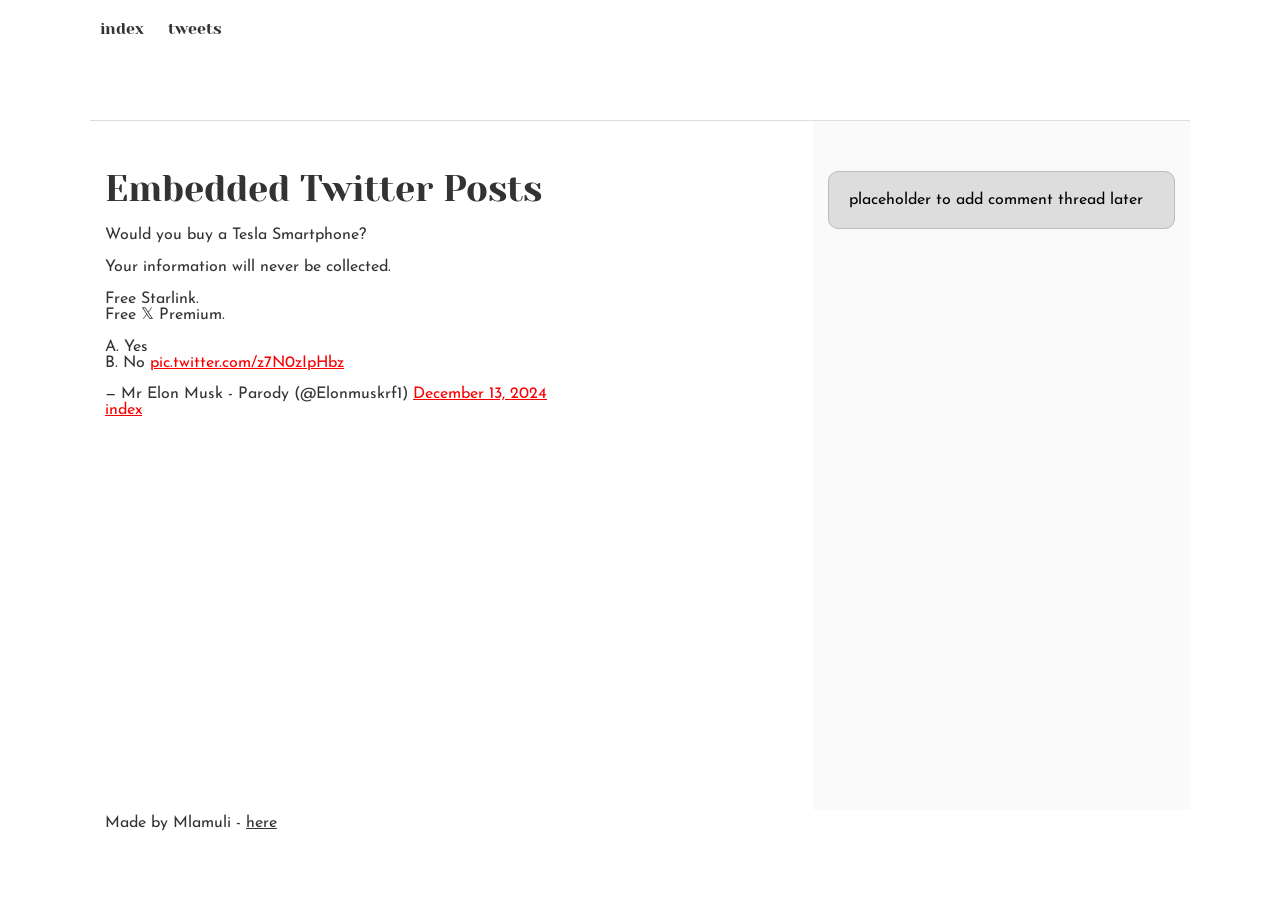
<file: css_basic/tweets.html>
<!DOCTYPE html>
<html lang="en">
    <head>
        <meta charset="UTF-8">
        <meta name="viewport" content="width=device-width, initial-scale=1.0"/>
        <title>My Tweets</title>
        <link href="base.css" rel="stylesheet">
        <link href="styles.css" rel="stylesheet">
    </head>
    <body>
        <header>
            <nav>
                <ul>
                    <li><a href="index.html">index</a></li>
                    <li><a href="tweets.html">tweets</a></li>
                </ul>
            </nav>
        </header>
        <main>
            <article>
                <h1>Embedded Twitter Posts</h1>
                <blockquote class="twitter-tweet">
                    <p lang="en" dir="ltr">Would you buy a Tesla Smartphone?<br><br>Your information will never be collected.<br><br>Free Starlink. <br>Free 𝕏 Premium. <br><br>A. Yes <br>B. No 
                         <a href="https://t.co/z7N0zIpHbz">pic.twitter.com/z7N0zIpHbz</a>
                        </p>
                    &mdash; Mr Elon Musk - Parody (@Elonmuskrf1)
                     <a href="https://twitter.com/Elonmuskrf1/status/1867671936660058488?ref_src=twsrc%5Etfw">December 13, 2024</a>
                     </blockquote> 
                    <script async src="https://platform.twitter.com/widgets.js" charset="utf-8"></script>
                    <p><a href="index.html">index</a></p>

            </article>
            <aside>
                <p>placeholder to add comment thread later</p>
            </aside>
        </main>
        <footer>
            <p>Made by Mlamuli - <a href="https://i.ibb.co/gTDZZT8/ALX-Logo-07.png" target="_blank">here</a>
            </p>
         </footer>
     </body>
</html>
</file>
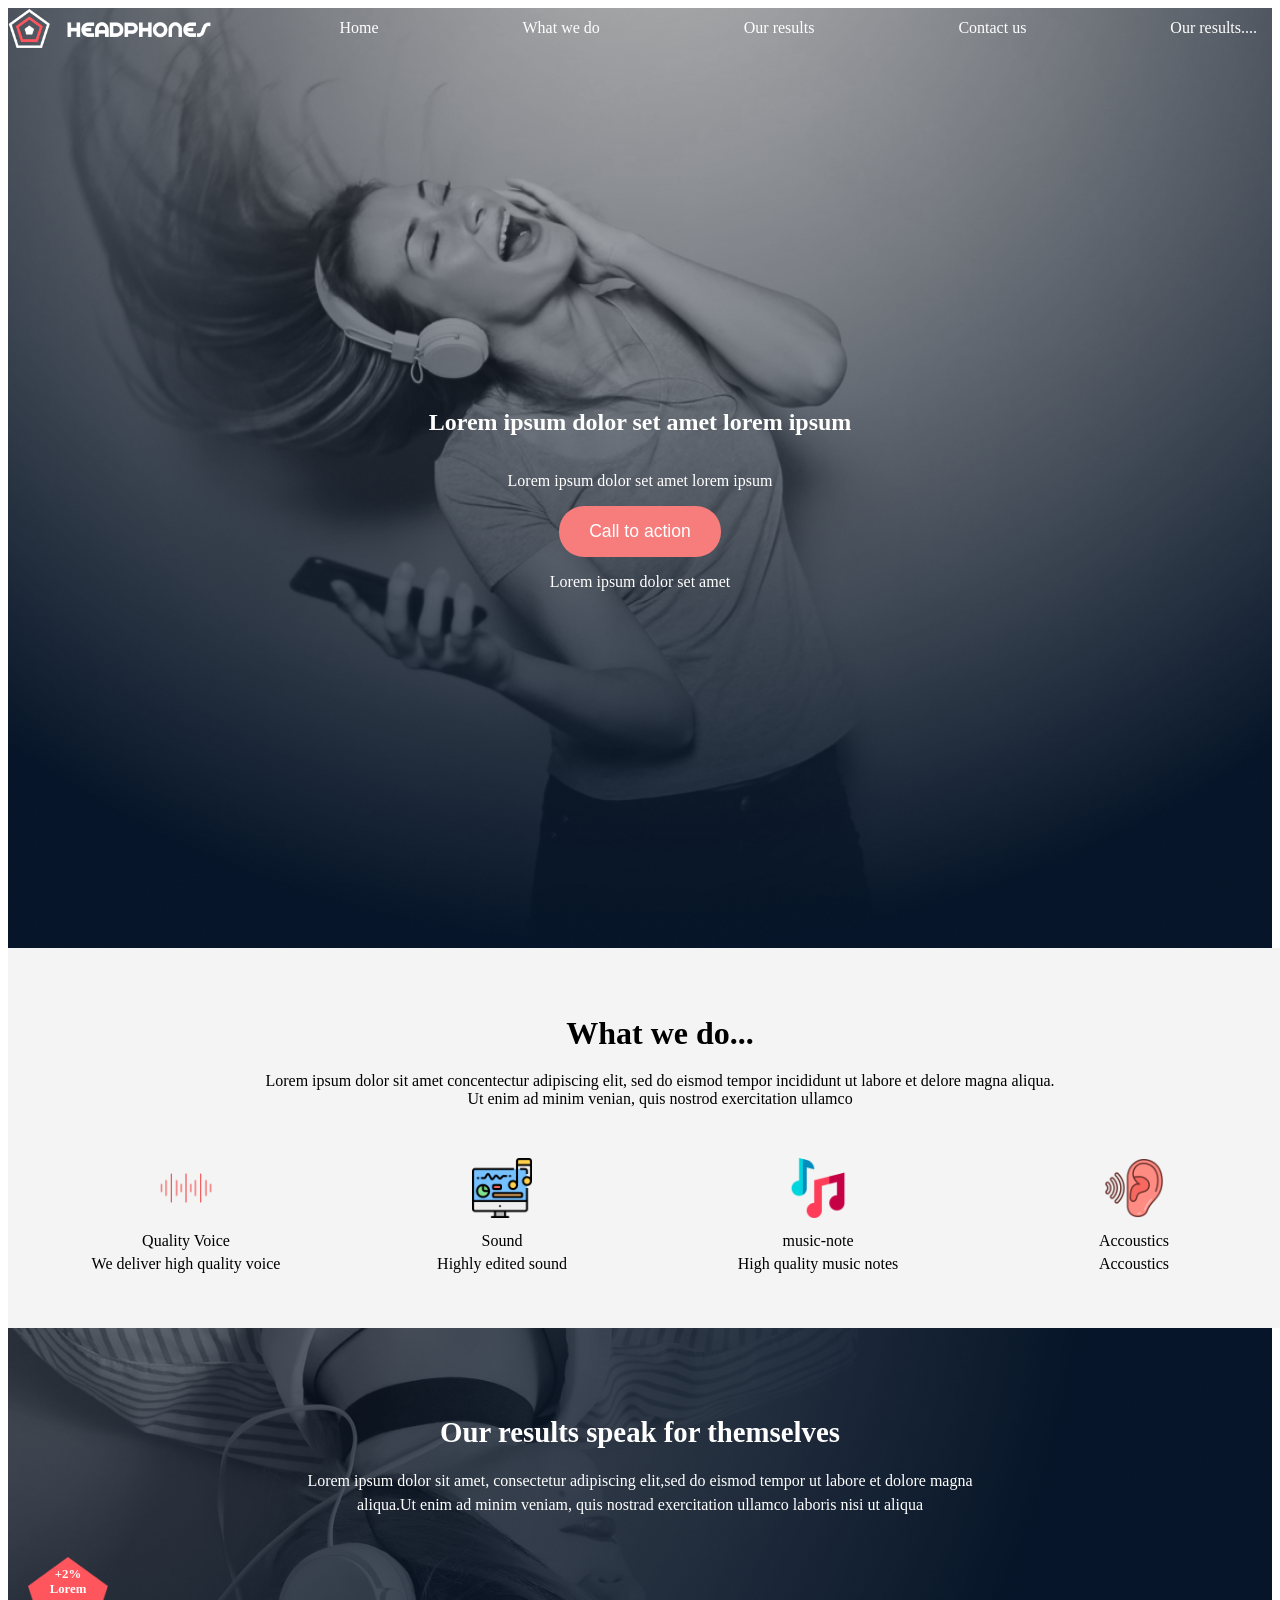
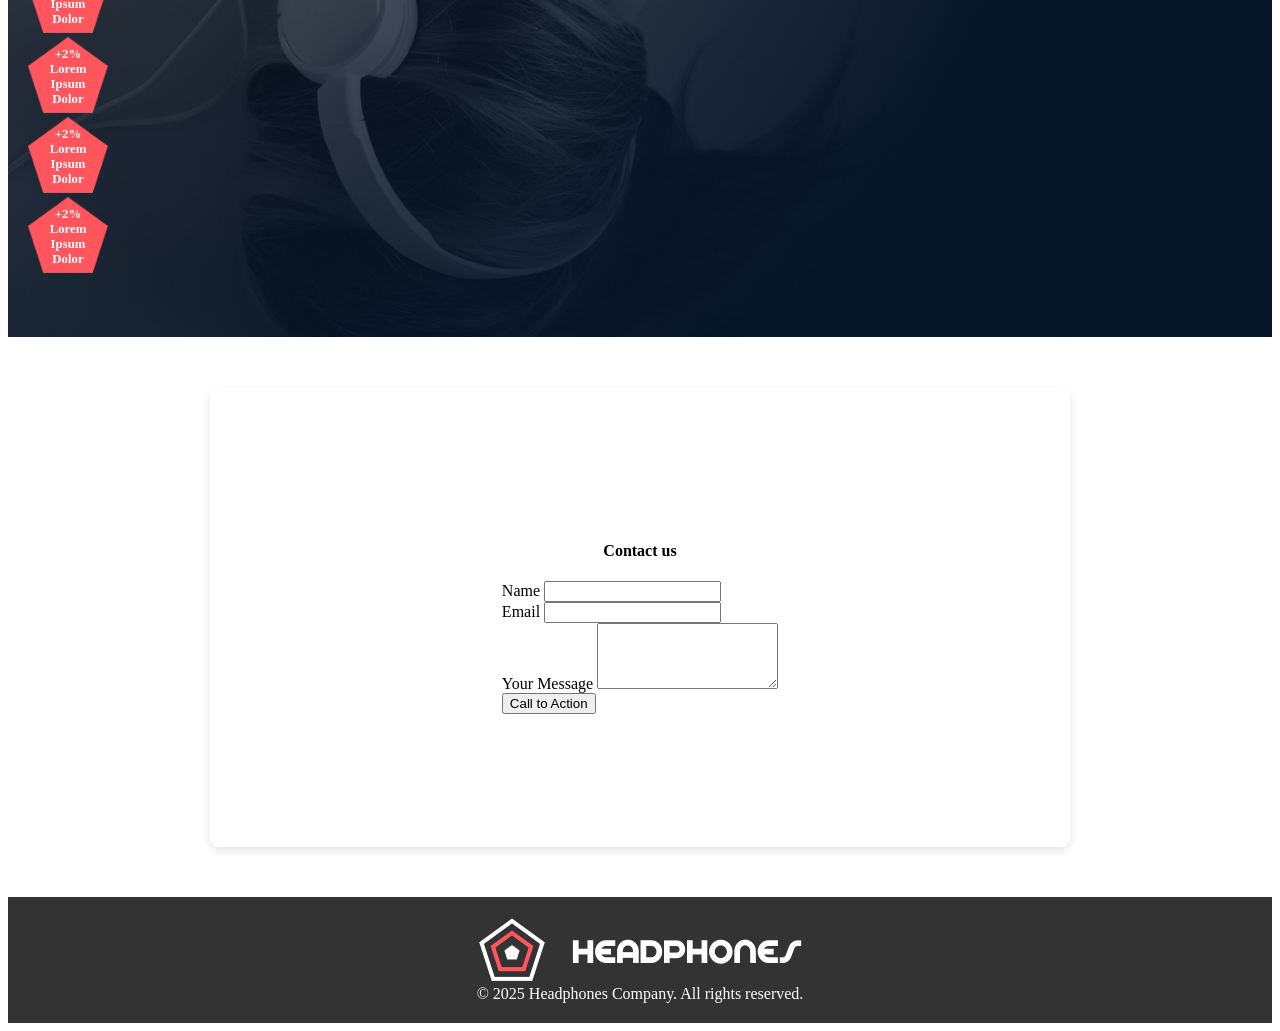
<file: headphones/0-index.html>
<!DOCTYPE html>
<html lang="en">
    <head>
    <meta charset="UTF-8">
    <meta name="viewport" content="width=device-width, initial-scale=1.0">
    <title>Headphones Company</title>
    <link rel="stylesheet" href="0-styles.css">
    </head>

    <body>
        <main class="content-center">
         <div class="header-nav">
        <header>
            <nav>
                <img src="./images/logo_headphones.png" alt="Logo of company">
                <a href="0-index.html">Home</a>
                <a href="1-index.html">What we do</a>
                <a href="2-index.html">Our results</a>
                <a href="3-index.html">Contact us</a>
                <a href="6-index.html">Our results....</a>
            </nav>
        </header>
        </div>
         <section class="first-section">
            <h1>Lorem ipsum dolor set amet lorem ipsum</h1>

            <p>Lorem ipsum dolor set amet lorem ipsum</p>
            
            <button>Call to action</button>

            <p>Lorem ipsum dolor set amet</p>
         </section>
        </main>
        <section class="what-we-do">
            <h2>What we do...</h2>
            <p>Lorem ipsum dolor sit amet concentectur adipiscing elit, sed do eismod tempor incididunt ut
                labore et delore magna aliqua. Ut enim ad minim venian, quis nostrod exercitation ullamco
             </p>

             <div class="icons-container">
                <div class="icon-item">
                    <img src="./images/voice.png" alt="Voice icon">
                    <p>Quality Voice</p>
                    <p>We deliver high quality voice</p>
                </div>
                <div class="icon-item">
                    <img src="./images/sound-editing.png">
                    <p>Sound</p>
                    <p>Highly edited sound</p>
                </div>
                <div class="icon-item">
                    <img src="./images/music-note.png">
                    <p>music-note</p>
                    <p>High quality music notes</p>
                </div>
                <div class="icon-item">
                    <img src="./images/acoustics.png">
                    <p>Accoustics</p>
                    <p>Accoustics</p>
                </div>
             </div>
            </section>

            <section class="our-results">
                <h3>Our results speak for themselves</h3>
                <p> Lorem ipsum dolor sit amet, consectetur adipiscing elit,sed do eismod tempor ut
                    labore et dolore magna aliqua.Ut enim ad minim veniam, quis nostrad exercitation ullamco
                    laboris nisi ut aliqua
                </p>

                <div class="pentagon">
                    <img src="./images/pentagone.png" alt="pentagone">
                    <span class="text-overlay">+2% Lorem Ipsum Dolor</span>
                </div>
                <div class="pentagon">
                    <img src="./images/pentagone.png" alt="pentagone">
                    <span class="text-overlay">+2% Lorem Ipsum Dolor</span>
                </div>
                <div class="pentagon">
                    <img src="./images/pentagone.png" alt="pentagone">
                    <span class="text-overlay">+2% Lorem Ipsum Dolor</span>
                </div>
                <div class="pentagon">
                    <img src="./images/pentagone.png" alt="pentagone">
                    <span class="text-overlay">+2% Lorem Ipsum Dolor</span>
                </div>
               </section>
               <section class="contact-us">
                <h4>Contact us</h4>

                <form action="submit_form.php" method="post">
                <div class="form">
                    <label for="name">Name</label>
                    <input type="text" id="name" name="name" required>
                </div>
                <div class="form">
                    <label for="email">Email</label>
                    <input type="email" id="email" name="email" required>
                </div>
                <div class="form">
                    <label for="message">Your Message</label>
                    <textarea id="message" name="message" rows="4" required></textarea>
                </div>
                <button>Call to Action</button>
                </form>
               </section>

               <section class="footer">
                <footer>
                <img src="./images/logo_headphones.png">
                <p>&copy; 2025 Headphones Company. All rights reserved.</p>
                </footer>

               </section>
        </body>


    
</html>
</file>
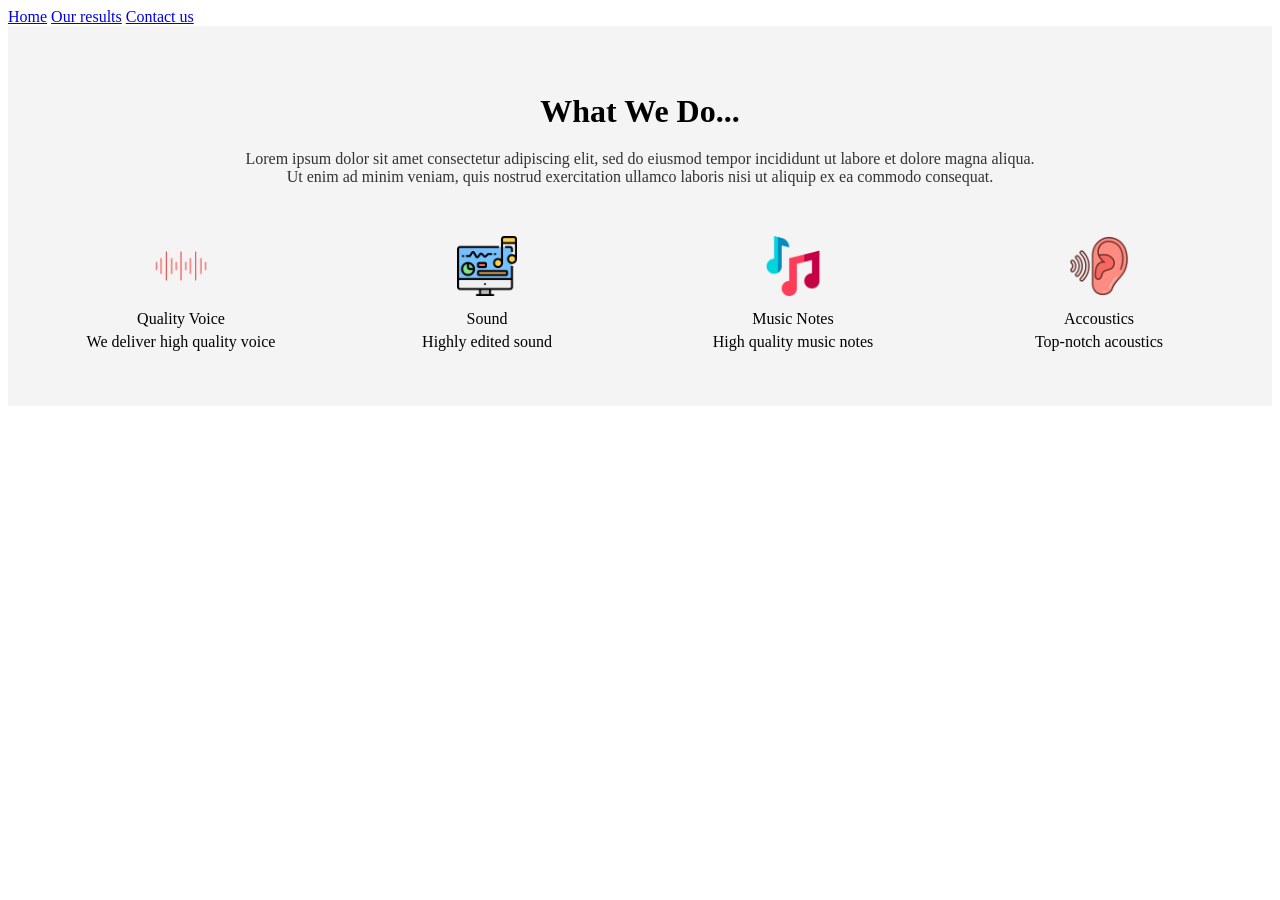
<file: headphones/1-index.html>
<!DOCTYPE html>
<html lang="en">
<head>
    <meta charset="UTF-8">
    <meta name="viewport" content="width=device-width, initial-scale=1.0">
    <title>What We Do - Headphones Company</title>
    <link rel="stylesheet" href="1-styles.css">
</head>
<body>
    <nav>
        <a href="0-index.html">Home</a>
        <a href="2-index.html">Our results</a>
        <a href="3-index.html">Contact us</a>
    </nav>

    <section class="what-we-do">
        <h2>What We Do...</h2>
        <p>Lorem ipsum dolor sit amet consectetur adipiscing elit, sed do eiusmod tempor incididunt ut labore et dolore magna aliqua. Ut enim ad minim veniam, quis nostrud exercitation ullamco laboris nisi ut aliquip ex ea commodo consequat.</p>

        <div class="icons-container">
            <div class="icon-item">
                <img src="./images/voice.png" alt="Voice icon">
                <p>Quality Voice</p>
                <p>We deliver high quality voice</p>
            </div>
            <div class="icon-item">
                <img src="./images/sound-editing.png" alt="Sound icon">
                <p>Sound</p>
                <p>Highly edited sound</p>
            </div>
            <div class="icon-item">
                <img src="./images/music-note.png" alt="Music icon">
                <p>Music Notes</p>
                <p>High quality music notes</p>
            </div>
            <div class="icon-item">
                <img src="./images/acoustics.png" alt="Accoustics icon">
                <p>Accoustics</p>
                <p>Top-notch acoustics</p>
            </div>
        </div>
    </section>

</body>
</html>
</file>
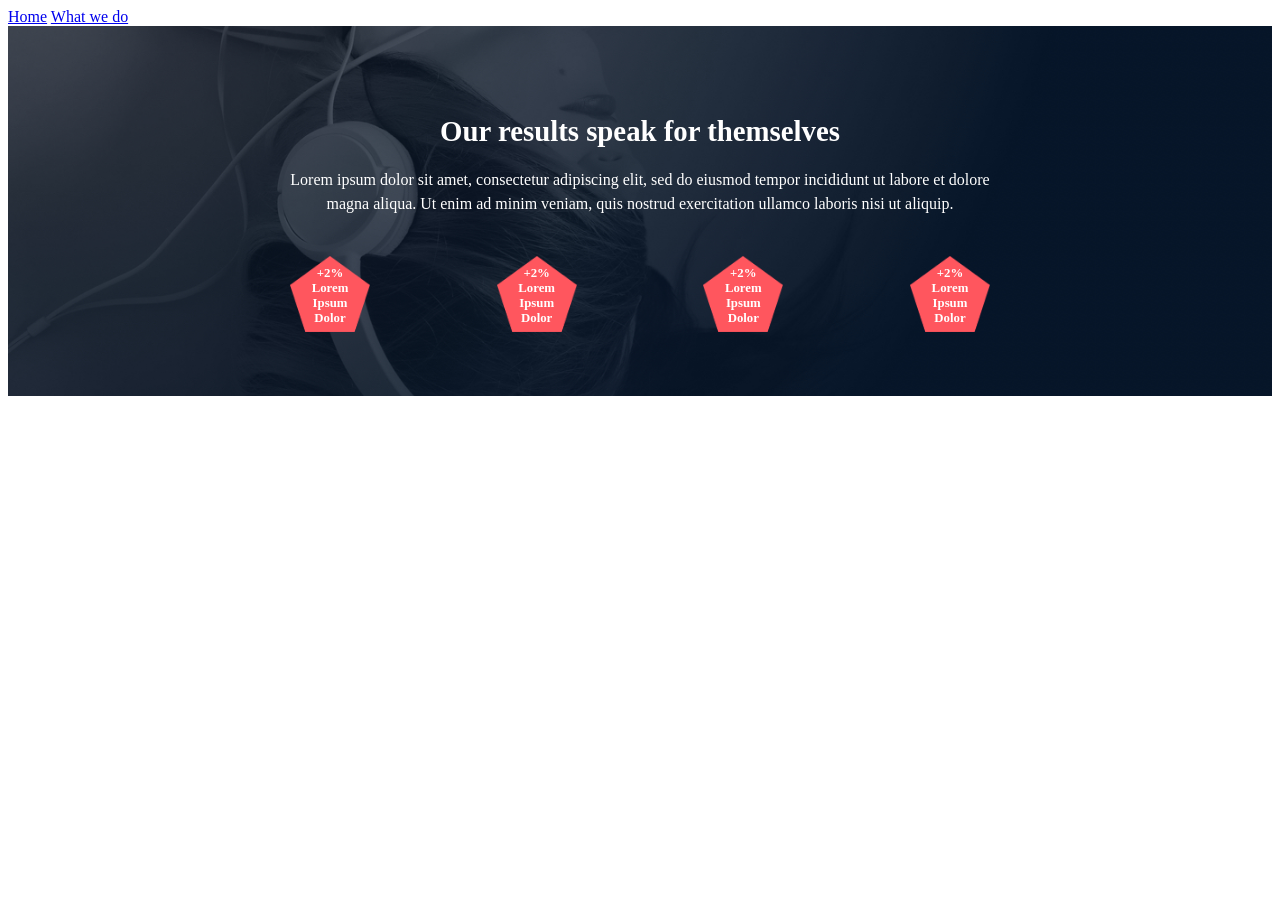
<file: headphones/2-index.html>
<!DOCTYPE html>
<html lang="en">
<head>
    <meta charset="UTF-8">
    <meta name="viewport" content="width=device-width, initial-scale=1.0">
    <title>Our Results Section</title>
    <link rel="stylesheet" href="2-styles.css">
</head>
<body>
    <nav>
        <a href="0-index.html">Home</a>
        <a href="1-index.html">What we do</a>
    </nav>
    <section class="our-results">
        <h3>Our results speak for themselves</h3>
        <p>
            Lorem ipsum dolor sit amet, consectetur adipiscing elit, sed do eiusmod tempor incididunt ut labore et dolore magna aliqua. Ut enim ad minim veniam, quis nostrud exercitation ullamco laboris nisi ut aliquip.
        </p>
        <div class="pentagons-container">
            <div class="pentagon">
                <img src="./images/pentagone.png" alt="Pentagon">
                <span class="text-overlay">+2% Lorem Ipsum Dolor</span>
            </div>
            <div class="pentagon">
                <img src="./images/pentagone.png" alt="Pentagon">
                <span class="text-overlay">+2% Lorem Ipsum Dolor</span>
            </div>
            <div class="pentagon">
                <img src="./images/pentagone.png" alt="Pentagon">
                <span class="text-overlay">+2% Lorem Ipsum Dolor</span>
            </div>
            <div class="pentagon">
                <img src="./images/pentagone.png" alt="Pentagon">
                <span class="text-overlay">+2% Lorem Ipsum Dolor</span>
            </div>
        </div>
    </section>
</body>
</html>
</file>
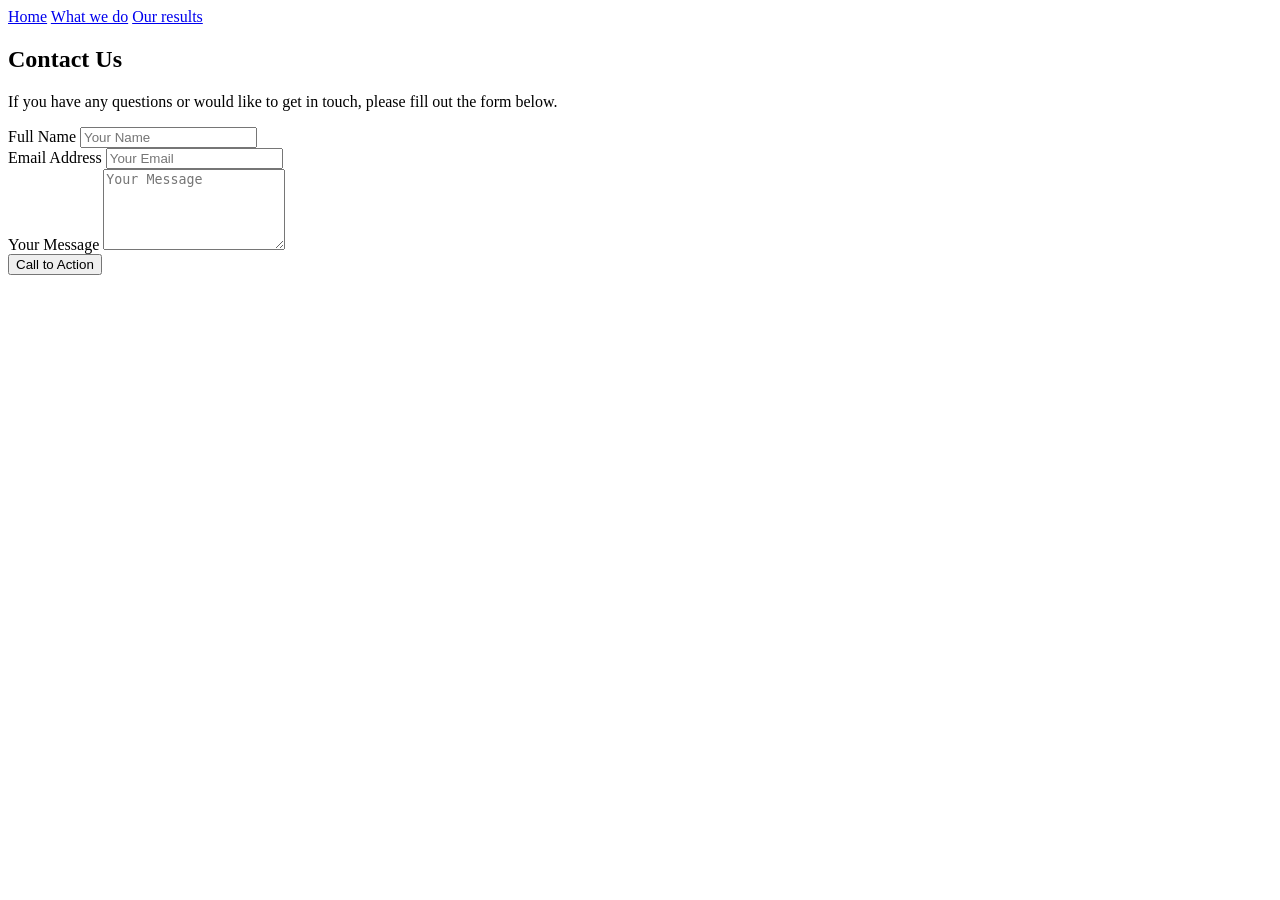
<file: headphones/3-index.html>
<!DOCTYPE html>
<html lang="en">
<head>
    <meta charset="UTF-8">
    <meta name="viewport" content="width=device-width, initial-scale=1.0">
    <title>Contact Us</title>
</head>
<body>
    <nav>
        <a href="0-index.html">Home</a>
        <a href="1-index.html">What we do</a>
        <a href="2-index.html">Our results</a>
    </nav>

    <!-- Contact Us Section -->
    <section class="contact-us">
        <h2>Contact Us</h2>
        <p>If you have any questions or would like to get in touch, please fill out the form below.</p>

        <!-- Contact Form -->
        <form action="#" method="POST">
            <!-- Name Input -->
            <div class="form-group">
                <label for="name">Full Name</label>
                <input type="text" id="name" name="name" required placeholder="Your Name">
            </div>

            <!-- Email Input -->
            <div class="form-group">
                <label for="email">Email Address</label>
                <input type="email" id="email" name="email" required placeholder="Your Email">
            </div>

            <!-- Message Textarea -->
            <div class="form-group">
                <label for="message">Your Message</label>
                <textarea id="message" name="message" required placeholder="Your Message" rows="5"></textarea>
            </div>

            <!-- Submit Button -->
            <button type="submit" class="cta-button">Call to Action</button>
        </form>
    </section>
    

</body>
</html>
</file>
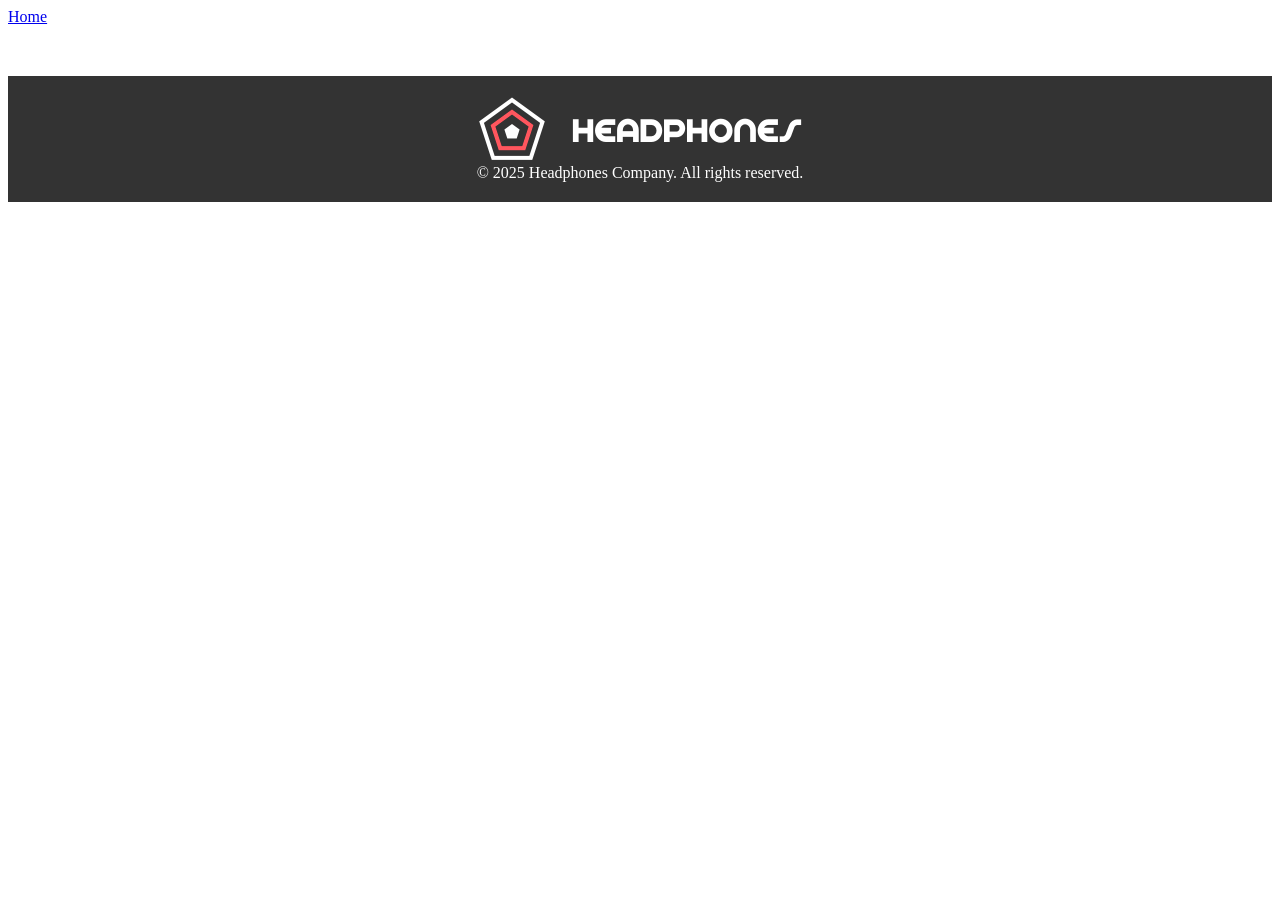
<file: headphones/4-index.html>
<!DOCTYPE html>
<html lang="en">
    <head>
        <meta charset="UTF-8">
        <meta name="viewport" content="width=device-width, initial-scale=1.0">
        <title>Headphones Company</title>
        <link rel="stylesheet" href="4-styles.css"
    </head>
    <body>
        <nav>
            <a href="0-index.html">Home</a>
        </nav>
        <!-- Footer Section -->
        <footer class="footer">
            <div class="footer-content">
                <img src="./images/logo_headphones.png" alt="headphones logo">
                <p>&copy; 2025 Headphones Company. All rights reserved.</p>
            </div>
        </footer>
    </body>
</html>
</file>
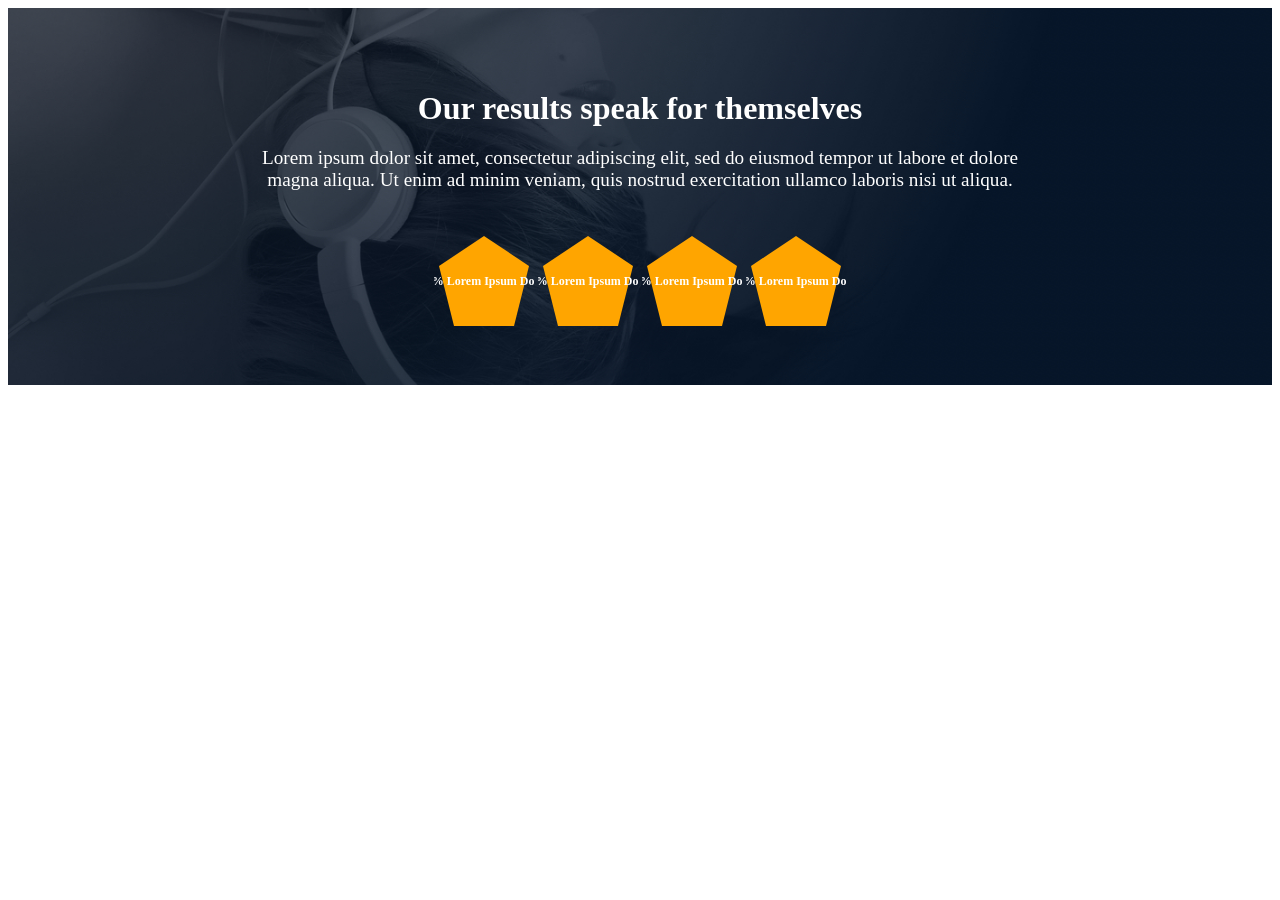
<file: headphones/6-index.html>
<!DOCTYPE html>
<html lang="en">
<head>
    <meta charset="UTF-8">
    <meta name="viewport" content="width=device-width, initial-scale=1.0">
    <title>Headphones Company - Our Results</title>
    <link rel="stylesheet" href="6-styles.css">
</head>
<body>

    <div class="container">
        <section class="our-results">
            <h3>Our results speak for themselves</h3>
            <p> Lorem ipsum dolor sit amet, consectetur adipiscing elit, sed do eiusmod tempor ut
                labore et dolore magna aliqua. Ut enim ad minim veniam, quis nostrud exercitation ullamco
                laboris nisi ut aliqua.
            </p>

            <!-- Pentagon Containers using SVG -->
            <div style="text-align: center;">
                <!-- First Pentagon -->
                <svg xmlns="http://www.w3.org/2000/svg" width="100" height="100" viewBox="0 0 100 100">
                    <polygon points="50,5 95,35 80,95 20,95 5,35" fill="orange"/>
                    <text x="50" y="50" fill="white" font-size="12" font-weight="bold" text-anchor="middle" dy="0.3em">+2% Lorem Ipsum Dolor</text>
                </svg>

                <!-- Second Pentagon -->
                <svg xmlns="http://www.w3.org/2000/svg" width="100" height="100" viewBox="0 0 100 100">
                    <polygon points="50,5 95,35 80,95 20,95 5,35" fill="orange"/>
                    <text x="50" y="50" fill="white" font-size="12" font-weight="bold" text-anchor="middle" dy="0.3em">+2% Lorem Ipsum Dolor</text>
                </svg>

                <!-- Third Pentagon -->
                <svg xmlns="http://www.w3.org/2000/svg" width="100" height="100" viewBox="0 0 100 100">
                    <polygon points="50,5 95,35 80,95 20,95 5,35" fill="orange"/>
                    <text x="50" y="50" fill="white" font-size="12" font-weight="bold" text-anchor="middle" dy="0.3em">+2% Lorem Ipsum Dolor</text>
                </svg>

                <!-- Fourth Pentagon -->
                <svg xmlns="http://www.w3.org/2000/svg" width="100" height="100" viewBox="0 0 100 100">
                    <polygon points="50,5 95,35 80,95 20,95 5,35" fill="orange"/>
                    <text x="50" y="50" fill="white" font-size="12" font-weight="bold" text-anchor="middle" dy="0.3em">+2% Lorem Ipsum Dolor</text>
                </svg>
            </div>
        </section>
    </div>

</body>
</html>
</file>
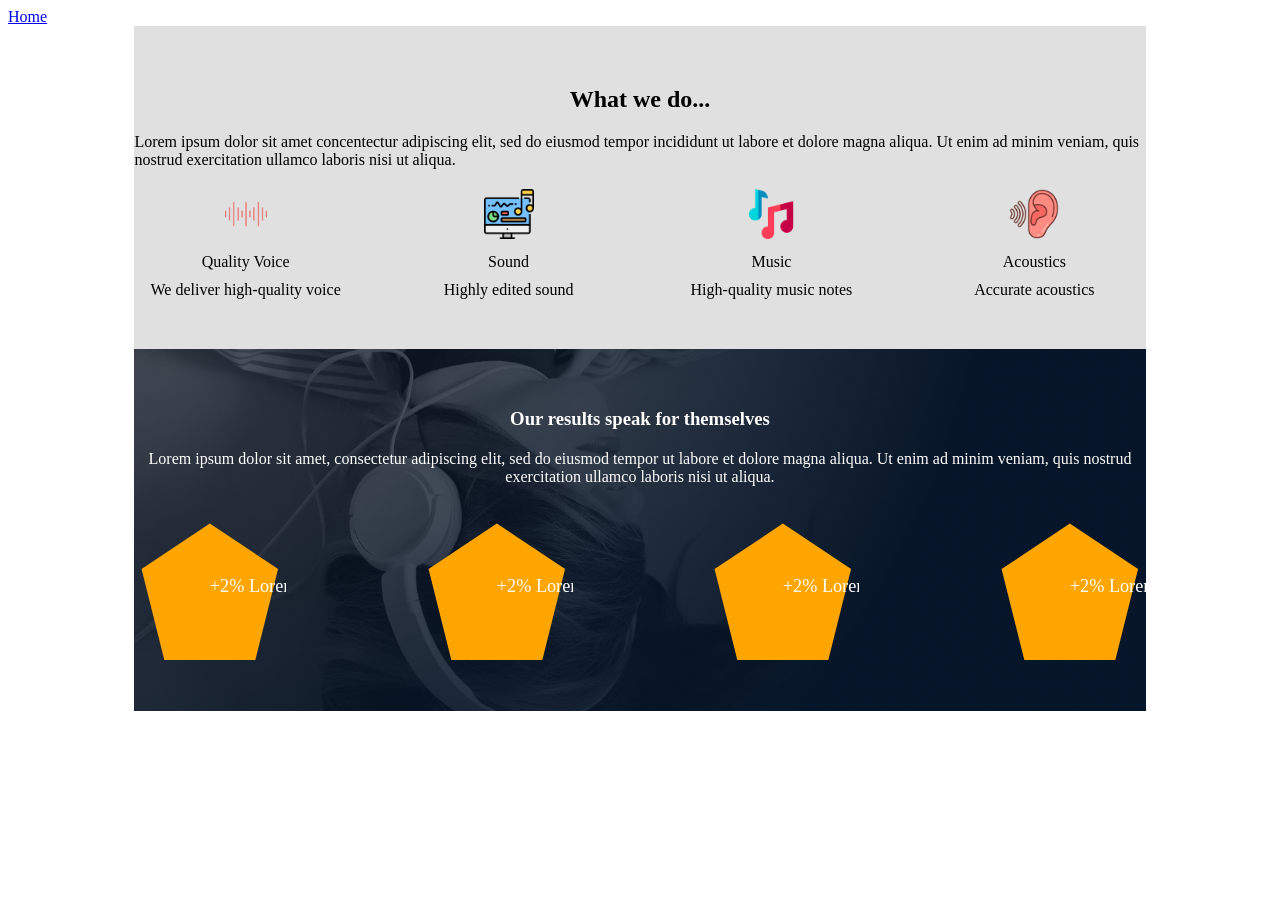
<file: headphones/7-index.html>
<!DOCTYPE html>
<html lang="en">
<head>
    <meta charset="UTF-8">
    <meta name="viewport" content="width=device-width, initial-scale=1.0">
    <title>Headphones Company</title>
    <link rel="stylesheet" href="7-styles.css">
</head>
<body>
    <nav>
        <a href="0-index.html">Home</a>
        
    </nav>

    <!-- What We Do Section -->
    <section class="what-we-do" id="what-we-do">
        <h2>What we do...</h2>
        <p>Lorem ipsum dolor sit amet concentectur adipiscing elit, sed do eiusmod tempor incididunt ut labore et dolore magna aliqua. Ut enim ad minim veniam, quis nostrud exercitation ullamco laboris nisi ut aliqua.</p>
        
        <!-- Icons/Features with Animations -->
        <div class="icons-container">
            <div class="icon-item" id="icon-voice">
                <img src="./images/voice.png" alt="Voice icon">
                <p>Quality Voice</p>
                <p>We deliver high-quality voice</p>
            </div>
            <div class="icon-item" id="icon-sound">
                <img src="./images/sound-editing.png" alt="Sound editing icon">
                <p>Sound</p>
                <p>Highly edited sound</p>
            </div>
            <div class="icon-item" id="icon-music">
                <img src="./images/music-note.png" alt="Music note icon">
                <p>Music</p>
                <p>High-quality music notes</p>
            </div>
            <div class="icon-item" id="icon-acoustics">
                <img src="./images/acoustics.png" alt="Acoustics icon">
                <p>Acoustics</p>
                <p>Accurate acoustics</p>
            </div>
        </div>
    </section>

    <!-- Our Results Section -->
    <section class="our-results" id="our-results">
        <h3>Our results speak for themselves</h3>
        <p>Lorem ipsum dolor sit amet, consectetur adipiscing elit, sed do eiusmod tempor ut labore et dolore magna aliqua. Ut enim ad minim veniam, quis nostrud exercitation ullamco laboris nisi ut aliqua.</p>

        <!-- Pentagon Containers with Animations -->
        <div class="pentagon-container">
            <div class="pentagon" id="pentagon-1">
                <svg xmlns="http://www.w3.org/2000/svg" viewBox="0 0 100 100">
                    <polygon points="50,5 95,35 80,95 20,95 5,35" fill="orange"/>
                    <text x="50" y="50" font-size="12" fill="white">+2% Lorem Ipsum Dolor</text>
                </svg>
            </div>
            <div class="pentagon" id="pentagon-2">
                <svg xmlns="http://www.w3.org/2000/svg" viewBox="0 0 100 100">
                    <polygon points="50,5 95,35 80,95 20,95 5,35" fill="orange"/>
                    <text x="50" y="50" font-size="12" fill="white">+2% Lorem Ipsum Dolor</text>
                </svg>
            </div>
            <div class="pentagon" id="pentagon-3">
                <svg xmlns="http://www.w3.org/2000/svg" viewBox="0 0 100 100">
                    <polygon points="50,5 95,35 80,95 20,95 5,35" fill="orange"/>
                    <text x="50" y="50" font-size="12" fill="white">+2% Lorem Ipsum Dolor</text>
                </svg>
            </div>
            <div class="pentagon" id="pentagon-4">
                <svg xmlns="http://www.w3.org/2000/svg" viewBox="0 0 100 100">
                    <polygon points="50,5 95,35 80,95 20,95 5,35" fill="orange"/>
                    <text x="50" y="50" font-size="12" fill="white">+2% Lorem Ipsum Dolor</text>
                </svg>
            </div>
        </div>
    </section>

</body>
</html>
</file>
<file: css_basic/base.css>
/* Importing webfonts */
/* (If you're learning CSS, you should disregard that) */

@import url(https://fonts.googleapis.com/css?family=Yeseva+One);
@import url(https://fonts.googleapis.com/css?family=Josefin+Sans:400,700,700italic,400italic);


/* CSS reset rules */

html, body {
	height: 100%;
	min-height: 100%;
}
html, body, div, span, applet, object, iframe,
h1, h2, h3, h4, h5, h6, p, blockquote, pre,
a, abbr, acronym, address, big, cite, code,
del, dfn, img, ins, kbd, q, s, samp,
small, strike, sub, sup, tt, var,
b, u, i, center,
dl, dt, dd,
fieldset, form, label, legend,
table, caption, tbody, tfoot, thead, tr, th, td,
article, aside, canvas, details, embed, 
figure, figcaption, footer, header, hgroup, 
menu, nav, output, ruby, section, summary,
time, mark, audio, video {
	margin: 0;
	padding: 0;
	border: 0;
	font-size: 100%;
	font: inherit;
	vertical-align: baseline;
}
/* HTML5 display-role reset for older browsers */
article, aside, details, figcaption, figure, 
footer, header, hgroup, menu, nav, section {
	display: block;
}
body {
	line-height: 1;
}
blockquote, q {
	quotes: none;
}
blockquote:before, blockquote:after,
q:before, q:after {
	content: '';
	content: none;
}
table {
	border-collapse: collapse;
	border-spacing: 0;
}


/* Fonts and colors */

body {
	font-family: 'Josefin Sans', serif;
	color: rgba(0, 0, 0, 0.8);
}
h1, h2, h3, h4, h5, h6, header {
	font-family: 'Yeseva One', sans-serif;
}
article {
}
header {
	border-bottom: 1px solid rgb(221,221,221);
	transition: border-bottom-color 1s ease;
}
header a {
	color: rgba(0, 0, 0, 0.8);
}
aside {
	background: #FAFAFA;
}
aside p {
	border: 1px solid #bbb;
	background: #ddd;
	color: black;
}
footer a {
	color: rgba(0, 0, 0, 0.8);
}
a {
	color: #F80002;
}


/* Positioning and margins */

@media (min-width: 1100px) {
	body {
		width: 1100px;
		margin: 0 auto;
	}
}

article {
	padding: 50px 15px;
}
article > *:first-child {
	margin-top: 0;
}
aside {
	padding: 50px 15px;
}
header .right {
	float: right;
	margin: 0 10px 15px;
}


/* Header */
header {
	padding: 20px 0;
	height: 80px;
}
header ul {
	list-style: none;
	margin: 0;
	padding: 0;
}
header li {
	display: inline;
	vertical-align:middle;
}
header li:first-child {
	margin: 0;
}
header li a {
	margin: 0 10px;
}
header li.logo {
	font-size: 36px;
}
header a {
	text-decoration: none;
}


/* Aside */

aside p {
	border-radius: 10px;
	padding: 20px 20px;
}


/* Footer */

footer {
	padding: 5px 15px;
	height: 80px;
}


/* Text styles and margins */

p {
	margin-bottom: 15px;
}
h1 {
	font-size: 36px;
	margin: 40px 0 20px;
}
h2 {
	font-size: 32px;
	margin: 30px 0 15px;
}
h3 {
	font-size: 28px;
	margin: 25px 0 10px;
}
h4 {
	font-size: 20px;
	font-weight: bold;
	margin: 20px 0 10px;
}
h5 {
	font-size: 18px;
	font-weight: bold;
	margin: 15px 0 10px;
}
h6 {
	font-weight: bold;
	margin: 5px 0;
}

@media (max-width: 800px) {
  body.works_on_smartphone {
  	display: block;
  }
  body.works_on_smartphone main {
  	display: block;
  }
  header .right {
  	float: none;
  }
}
</file>
<file: css_basic/styles.css>
body, main {
    display:flex ;
}
body {
    flex-direction: column;
}
main {
    flex-direction: row;
    flex: auto;
}
article {
    flex: 2;
}
aside{
    flex: 1;
}
article, aside {
    overflow-y: auto;
}
</file>
<file: headphones/0-styles.css>
main.content-center {
    background-image: url('./images/headphones_hero_1.jpg'); 
    background-size: cover; 
    background-position: center; 
    background-repeat: no-repeat; 
    min-height: 100vh; 
}
header nav {
    display: flex;                /* Apply Flexbox to the navigation */
    justify-content: space-between; /* Space out the items evenly */
    align-items: center;          /* Vertically align the items in the center */
}

header nav a {
    margin: 0 15px;               /* Add some space between the links */
    text-decoration: none;        /* Remove underline from links */
    color:white;                 /* Set text color */
}

header nav img {
    height: 40px;                 /* Adjust the logo size */
}
.first-section {
    display: flex;              /* Apply Flexbox */
    flex-direction: column;     /* Stack the items vertically */
    justify-content: center;    /* Center the items vertically */
    align-items: center;        /* Center the items horizontally */
    text-align: center;         /* Center the text inside the elements */
    height: 100vh;              /* Ensure the section takes full viewport height */
    color: white;
}
/* Styling the Call to Action Button */
.first-section button {
    background-color: #f77c7c;  /* Background color */
    color: white;               /* Text color */
    padding: 15px 30px;         /* Padding for better size */
    border: none;               /* Remove default border */
    border-radius: 25px;        /* Rounded corners */
    font-size: 1.1rem;          /* Text size */
    cursor: pointer;           /* Pointer cursor on hover */
    transition: background-color 0.3s ease, transform 0.3s ease; /* Smooth transition for background and scaling */
}

.first-section button:hover {
    background-color: #ff4500;  /* Darker shade on hover */
    transform: scale(1.05);      /* Slightly enlarge the button on hover */
}

.what-we-do {
    background-color: #f4f4f4; /* Light background color */
    padding: 40px 20px; /* Add padding for space inside the section */
    width: 100%; /* Ensure it spans the full width */
    text-align: center;
}
.what-we-do h2 {
    font-size: 2rem;
    margin-bottom: 20px;
}

.what-we-do p {
    font-size: 1rem;
    color:black;
    max-width: 800px; /* Optionally set a max-width for better readability */
    margin: 0 auto; /* Center the paragraph */
}
/* Icons Section Styling */
.icons-container {
    display: flex;
    justify-content: space-around;
    align-items: center;
    flex-wrap: wrap;
    margin-top: 40px;
}

.icon-item {
    text-align: center;
    width: 200px; /* Ensure each icon has enough space */
    margin: 10px;
}

.icon-item img {
    width: 60px; /* Set the icon size */
    height: 60px;
    margin-bottom: 10px; /* Space between image and text */
}

.icon-item p {
    font-size: 1rem;
    color:black;
    margin: 0 0 5px;
}
/* Our Results Section */
.our-results {
    background-image: url('./images/headphones_hero_2.jpg'); /* Path to your background image */
    background-size: cover; /* Make the image cover the entire section */
    background-position: center; /* Center the image */
    background-repeat: no-repeat; /* Prevent repeating the image */
    padding: 60px 20px; /* Add space inside the section */
    text-align: center;
    color: #ffffff; /* Set text color to contrast with the background */
}

/* Heading and Paragraph Styling */
.our-results h3 {
    font-size: 1.8rem;
    color: #ffffff; /* Ensure visibility over the background */
    margin-bottom: 20px;
}

.our-results p {
    font-size: 1rem;
    color: #ffffff; /* Ensure visibility */
    line-height: 1.5;
    margin-bottom: 40px;
    max-width: 700px;
    margin-left: auto;
    margin-right: auto;
}

/* Pentagons Container */
.pentagons-container {
    display: flex;
    justify-content: space-between; /* Space evenly between pentagons */
    align-items: center;
    max-width: 700px; /* Control width for spacing */
    margin: 0 auto; /* Center the container */
}

/* Individual Pentagon Styling */
.pentagon {
    position: relative;
    width: 80px;
    height: 80px;
}

.pentagon img {
    width: 100%; /* Scale image to fit */
    height: auto;
    display: block;
}

/* Text Overlay Inside Pentagon */
.text-overlay {
    position: absolute;
    top: 50%;
    left: 50%;
    transform: translate(-50%, -50%);
    font-size: 0.8rem;
    font-weight: bold;
    color: #ffffff;
    text-align: center;
}
/* Contact Us Section */
.contact-us {
    background-color: white;
    padding: 30px;
    max-width: 800px; /* Adjust the maximum width */
    margin: 50px auto; /* Centers the section horizontally with space on top */
    border-radius: 8px;
    box-shadow: 0 4px 8px rgba(0, 0, 0, 0.1);
    display: flex;
    flex-direction: column;
    align-items: center; /* Centers the form horizontally */
    justify-content: center; /* Centers the form vertically */
    min-height: 400px; /* Ensures the section has enough height to center the content */
}

/* Form Header */
.contact-us h2 {
    font-size: 2em;
    margin-bottom: 15px;
}

/* Description Text */
.contact-us p {
    font-size: 1.2em;
    margin-bottom: 20px;
    text-align: center; /* Centers the paragraph text */
}

/* Form Group */
.form-group {
    margin-bottom: 15px;
    width: 100%; /* Ensures full width for inputs */
}

/* Label for Form Fields */
.form-group label {
    display: block;
    font-size: 1.1em;
    margin-bottom: 5px;
}

/* Input and Textarea Styling */
.form-group input, .form-group textarea {
    width: 100%;
    padding: 10px;
    border: 1px solid black;
    border-radius: 5px;
    font-size: 1em;
    box-sizing: border-box; /* Ensures padding does not add extra width */
}

/* Textarea Specific Styling */
.form-group textarea {
    resize: vertical;
}

/* Submit Button Styling */
button[type="submit"] {
    background-color: #f17177;
    color: white;
    border: none;
    padding: 12px 25px;
    font-size: 1.2em;
    cursor: pointer;
    border-radius: 5px;
    transition: background-color 0.3s;
}

button[type="submit"]:hover {
    background-color: #eb4141;
}
/* Footer Styles */
.footer {
    background-color: #333;         /* Dark background color for the footer */
    color: white;                   /* White text color */
    text-align: center;             /* Center the text */
    padding: 20px 0;                /* Padding at the top and bottom */
    margin-top: 50px;               /* Add some space between the footer and the section above it */
}

.footer p {
    font-size: 1rem;                /* Set a font size for the paragraph */
    margin: 0;                      /* Remove margin around the paragraph */
}
</file>
<file: headphones/1-styles.css>
/* What We Do Section */
.what-we-do {
    background-color: #f4f4f4; /* Light background color */
    padding: 40px 20px;
    text-align: center;
}

.what-we-do h2 {
    font-size: 2rem;
    margin-bottom: 20px;
}

.what-we-do p {
    font-size: 1rem;
    color: #333;
    max-width: 800px;
    margin: 0 auto 20px;
}

/* Icons Section Styling */
.icons-container {
    display: flex;
    justify-content: space-around;
    align-items: center;
    flex-wrap: wrap;
    margin-top: 40px;
}

.icon-item {
    text-align: center;
    width: 200px; /* Ensure each icon has enough space */
    margin: 10px;
}

.icon-item img {
    width: 60px; /* Set the icon size */
    height: 60px;
    margin-bottom: 10px; /* Space between image and text */
}

.icon-item p {
    font-size: 1rem;
    color: black;
    margin: 0 0 5px;
}
</file>
<file: headphones/2-styles.css>
/* Our Results Section */
.our-results {
    background-image: url('./images/headphones_hero_2.jpg'); /* Path to your background image */
    background-size: cover; /* Make the image cover the entire section */
    background-position: center; /* Center the image */
    background-repeat: no-repeat; /* Prevent repeating the image */
    padding: 60px 20px; /* Add space inside the section */
    text-align: center;
    color: #ffffff; /* Set text color to contrast with the background */
}

/* Heading and Paragraph Styling */
.our-results h3 {
    font-size: 1.8rem;
    color: #ffffff; /* Ensure visibility over the background */
    margin-bottom: 20px;
}

.our-results p {
    font-size: 1rem;
    color: #ffffff; /* Ensure visibility */
    line-height: 1.5;
    margin-bottom: 40px;
    max-width: 700px;
    margin-left: auto;
    margin-right: auto;
}

/* Pentagons Container */
.pentagons-container {
    display: flex;
    justify-content: space-between; /* Space evenly between pentagons */
    align-items: center;
    max-width: 700px; /* Control width for spacing */
    margin: 0 auto; /* Center the container */
}

/* Individual Pentagon Styling */
.pentagon {
    position: relative;
    width: 80px;
    height: 80px;
}

.pentagon img {
    width: 100%; /* Scale image to fit */
    height: auto;
    display: block;
}

/* Text Overlay Inside Pentagon */
.text-overlay {
    position: absolute;
    top: 50%;
    left: 50%;
    transform: translate(-50%, -50%);
    font-size: 0.8rem;
    font-weight: bold;
    color: #ffffff;
    text-align: center;
}
</file>
<file: headphones/4-styles.css>
/* Footer Styles */
.footer {
    background-color: #333;         /* Dark background color for the footer */
    color: white;                   /* White text color */
    text-align: center;             /* Center the text */
    padding: 20px 0;                /* Padding at the top and bottom */
    margin-top: 50px;               /* Add some space between the footer and the section above it */
}

.footer p {
    font-size: 1rem;                /* Set a font size for the paragraph */
    margin: 0;                      /* Remove margin around the paragraph */
}
</file>
<file: headphones/6-styles.css>
/* Styling for the Our Results section */
.our-results {
    background-image: url('./images/headphones_hero_2.jpg'); 
    background-size: cover;
    background-position: center;
    padding: 50px 20px;
    text-align: center;
    color: white;
}

.our-results h3 {
    font-size: 2rem;
    margin-bottom: 20px;
}

.our-results p {
    font-size: 1.2rem;
    max-width: 800px;
    margin: 0 auto 40px;
}

/* Styling for the pentagons */
.pentagon-container {
    display: flex;
    justify-content: space-between;
    align-items: center;
    margin-top: 30px;
}

.pentagon {
    position: relative;
    width: 120px;
    height: 120px;
}

.pentagon svg {
    width: 100%;
    height: 100%;
    transform: rotate(-90deg); /* Rotate the pentagon to face upright */
}

.pentagon text {
    font-size: 10px;
    font-weight: bold;
    fill: white;
    text-anchor: middle;
    dominant-baseline: middle;
}

/* Add margins and spacing for the pentagons */
.pentagon-container .pentagon {
    margin: 0 15px;
}

/* Optional: Add hover effect for the pentagons */
.pentagon:hover {
    transform: scale(1.1);
    transition: transform 0.3s ease-in-out;
}
</file>
<file: headphones/7-styles.css>
/* General Section Styling */
section {
    width: 80%;
    margin: 0 auto;
    padding: 40px 0;
}

h2, h3, h4 {
    text-align: center;
    margin-bottom: 20px;
}

/* What We Do Section */
.what-we-do {
    background-color: #f4f4f4;
}

.icons-container {
    display: flex;
    justify-content: space-between;
    gap: 20px;
    flex-wrap: wrap;
    margin-top: 20px;
}

.icon-item {
    text-align: center;
    width: 22%;
    transition: transform 0.3s ease, box-shadow 0.3s ease;
}

.icon-item img {
    width: 50px;  /* Reduced size of icons */
    height: 50px;
}

.icon-item p {
    margin: 10px 0;
}

/* Hover effect for icons */
.icon-item:hover {
    transform: scale(1.1);
    box-shadow: 0 4px 20px rgba(0, 0, 0, 0.2);
}

/* Our Results Section */
.our-results {
    background-color: #e0e0e0;
    text-align: center;
}

.pentagon-container {
    display: flex;
    justify-content: space-between;
    gap: 20px;
    margin-top: 30px;
}

.pentagon {
    width: 15%;  /* Reduced size of pentagons */
    transition: transform 0.3s ease, box-shadow 0.3s ease;
}

.pentagon svg {
    width: 100%;
    height: auto;
}

.pentagon .text-overlay {
    position: absolute;
    top: 50%;
    left: 50%;
    transform: translate(-50%, -50%);
    font-size: 2px;  /* Smaller text */
    fill: white;
}

/* Hover effect for pentagons */
.pentagon:hover {
    transform: scale(1.1);
    box-shadow: 0 4px 20px rgba(0, 0, 0, 0.3);
}

/* Optional: Add a background for better visibility */
#what-we-do {
    background-color: #e0e0e0;
    color: black;
}

#our-results {
    background: url('./images/headphones_hero_2.jpg') no-repeat center center/cover;
    color: white;
}
</file>
